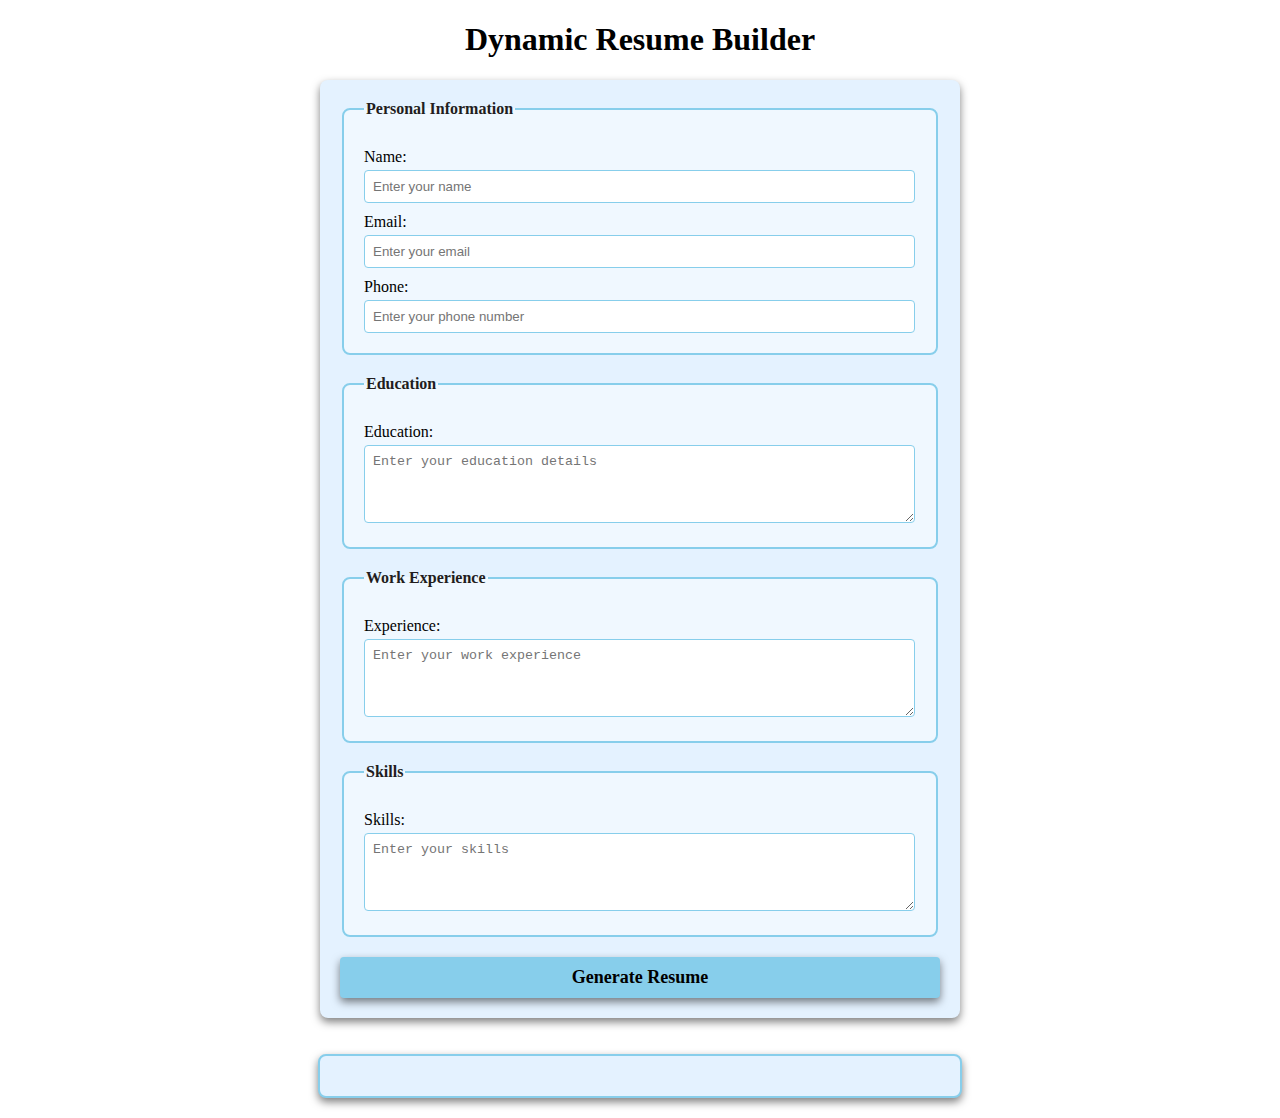
<file: milestone 3/index.html>
<!DOCTYPE html>
<html lang="en">
<head>
    <meta charset="UTF-8">
    <meta name="viewport" content="width=device-width, initial-scale=1.0">
    <title>Dynamic Resume Builder</title>
    <link rel="stylesheet" href="style.css">
</head>
<body>
    <h1>Dynamic Resume Builder</h1>
    <form id = "resume-form">
        <fieldset>
            <legend>Personal Information</legend>
            <label for="name">Name:</label>
            <input type="text" id = "name" placeholder="Enter your name" required>

            <label for="email">Email:</label>
            <input type="text" id = "email" placeholder="Enter your email" required>

            <label for="phone">Phone:</label>
            <input type="text" id = "phone" placeholder="Enter your phone number" required>
        </fieldset>

        <fieldset>
            <legend>Education</legend>
            <label for="education">Education:</label>
            <textarea id="education" placeholder="Enter your education details" rows="4" required></textarea>
        </fieldset>

        <fieldset>
            <legend>Work Experience</legend>
            <label for="experience">Experience:</label>
            <textarea id="experience" placeholder="Enter your work experience" rows="4" required></textarea>
        </fieldset>

        <fieldset>
            <legend>Skills</legend>
            <label for="skills">Skills:</label>
            <textarea id="skills" placeholder="Enter your skills" rows="4" required></textarea>
        </fieldset>

        <button type="submit"><b>Generate Resume</b></button>
    </form>
    <br>
    <br>
    <!-- Dynamic Resume Display -->
     <div id = "resume-display">
        <!-- Resmue will be displayed here -->
     </div>

     <script src="script.js"></script>
</body>
</html>
</file>
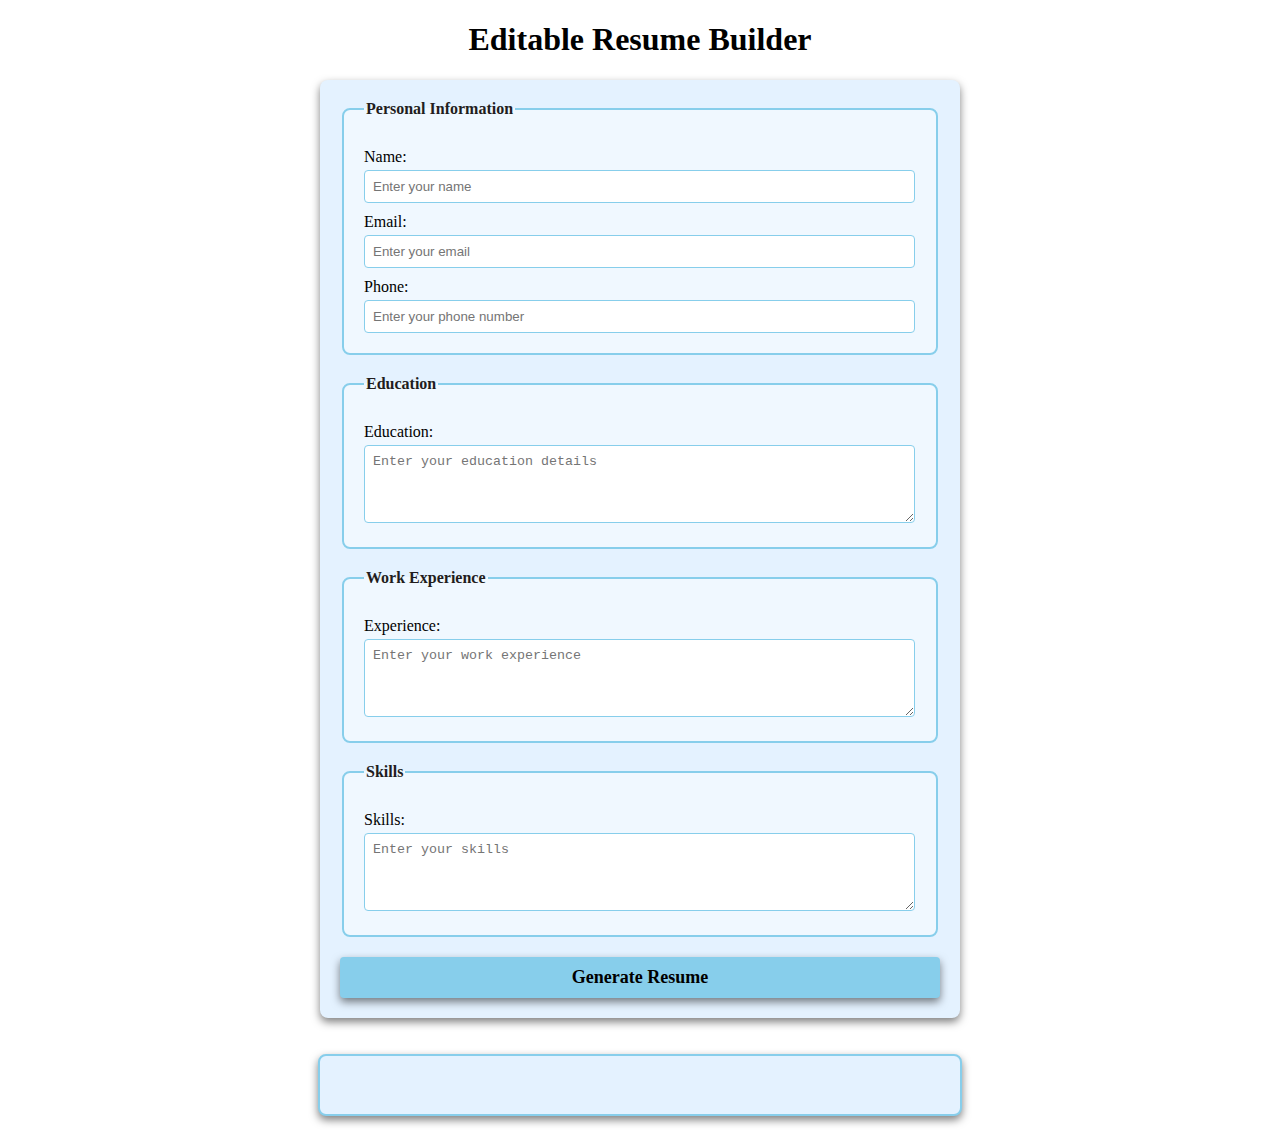
<file: milestone 4/index.html>
<!DOCTYPE html>
<html lang="en">
<head>
    <meta charset="UTF-8">
    <meta name="viewport" content="width=device-width, initial-scale=1.0">
    <title>Editable Resume Builder</title>
    <link rel="stylesheet" href="style.css">
</head>
<body>
    <h1>Editable Resume Builder</h1>
    <form id = "resume-form">
        <fieldset>
            <legend>Personal Information</legend>
            <label for="name">Name:</label>
            <input type="text" id = "name" placeholder="Enter your name" required>

            <label for="email">Email:</label>
            <input type="text" id = "email" placeholder="Enter your email" required>

            <label for="phone">Phone:</label>
            <input type="text" id = "phone" placeholder="Enter your phone number" required>
        </fieldset>

        <fieldset>
            <legend>Education</legend>
            <label for="education">Education:</label>
            <textarea id="education" placeholder="Enter your education details" rows="4" required></textarea>
        </fieldset>

        <fieldset>
            <legend>Work Experience</legend>
            <label for="experience">Experience:</label>
            <textarea id="experience" placeholder="Enter your work experience" rows="4" required></textarea>
        </fieldset>

        <fieldset>
            <legend>Skills</legend>
            <label for="skills">Skills:</label>
            <textarea id="skills" placeholder="Enter your skills" rows="4" required></textarea>
        </fieldset>

        <button type="submit"><b>Generate Resume</b></button>
    </form>
    <br>
    <br>
    <!-- Dynamic & Editable Resume Display -->
     <div id = "resume-display" contenteditable="true">
        <!-- Resmue will be displayed here -->
     </div>

     <script src="script.js"></script>
</body>
</html>
</file>
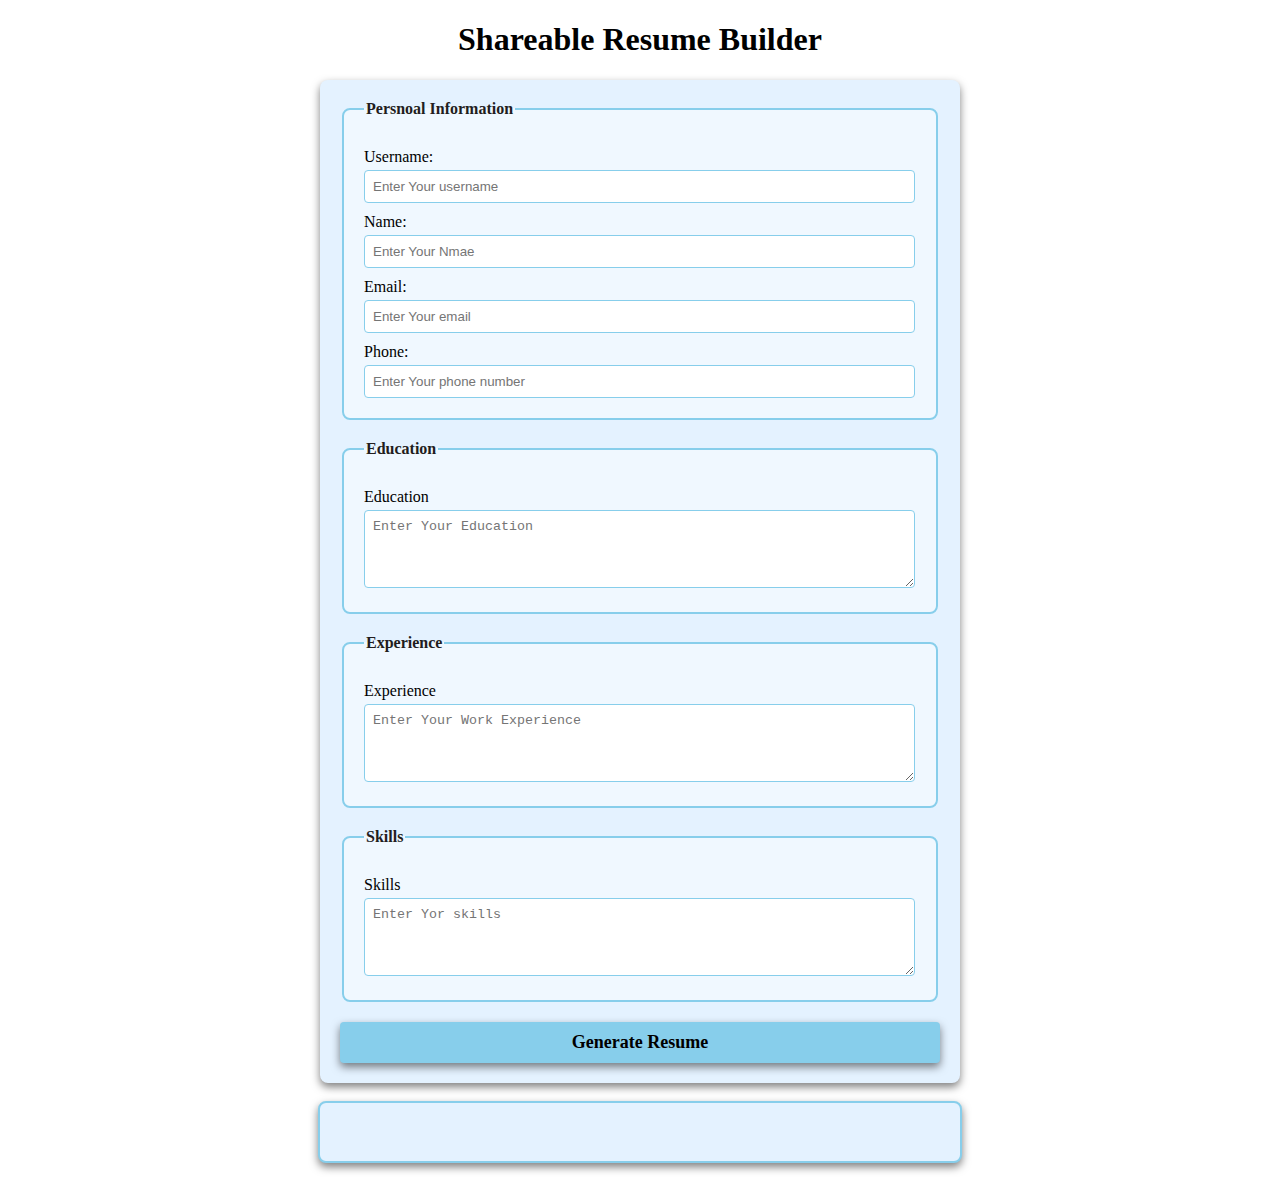
<file: milestone 5/index.html>
<!DOCTYPE html>
<html lang="en">
<head>
    <meta charset="UTF-8">
    <meta name="viewport" content="width=device-width, initial-scale=1.0">
    <title>Shareable Resume Builder</title>
    <link rel="stylesheet" href="style.css">
</head>
<body>
  <h1>Shareable Resume Builder</h1>  
  <form id="resume-form">
    <fieldset>
        <legend>Persnoal Information</legend>

        <label for="username">Username:</label>
        <input type="text" id="username" placeholder="Enter Your username" required>

        <label for="name">Name:</label>
        <input type="text" id="name" placeholder="Enter Your Nmae" required>

        <label for="email">Email:</label>
        <input type="email" id="email" placeholder="Enter Your email" required>

        <label for="phone">Phone:</label>
        <input type="tel" id="phone" placeholder="Enter Your phone number" required>
    </fieldset>

    <fieldset>
        <legend>Education</legend>
        <label for="e education">Education</label>
        <textarea id="education" placeholder="Enter Your Education" rows="4" required></textarea>
    </fieldset>

    <fieldset>
        <legend>Experience</legend>
        <label for="e experience">Experience</label>
        <textarea id="experience" placeholder="Enter Your Work Experience" rows="4" required></textarea>
    </fieldset>

    <fieldset>
        <legend>Skills</legend>
        <label for="e skills">Skills</label>
        <textarea id="skills" placeholder="Enter Yor skills" rows="4" required></textarea>
    </fieldset>


    <button><b>Generate Resume</b></button>
  </form>
  <br>
  <!-- Dynamic Resume and Editable Resume-->
  <div id="resume-display" contenteditable="true">
      <!-- resume Generate -->
    </div>

    <br>

    <div id="shareable-link-container" style="display: none;">
        <h2>shareable Link</h2>
        <p>here is your unique link to view edit your resume</p>
        <a href="#" id="shareable-link" target="_blank"></a>
        <br>
        <button id="download-pdf"><b>Download as PDF</b></button>
    </div>

    <script src="script.js"></script>
    
</body>
</html>
</file>
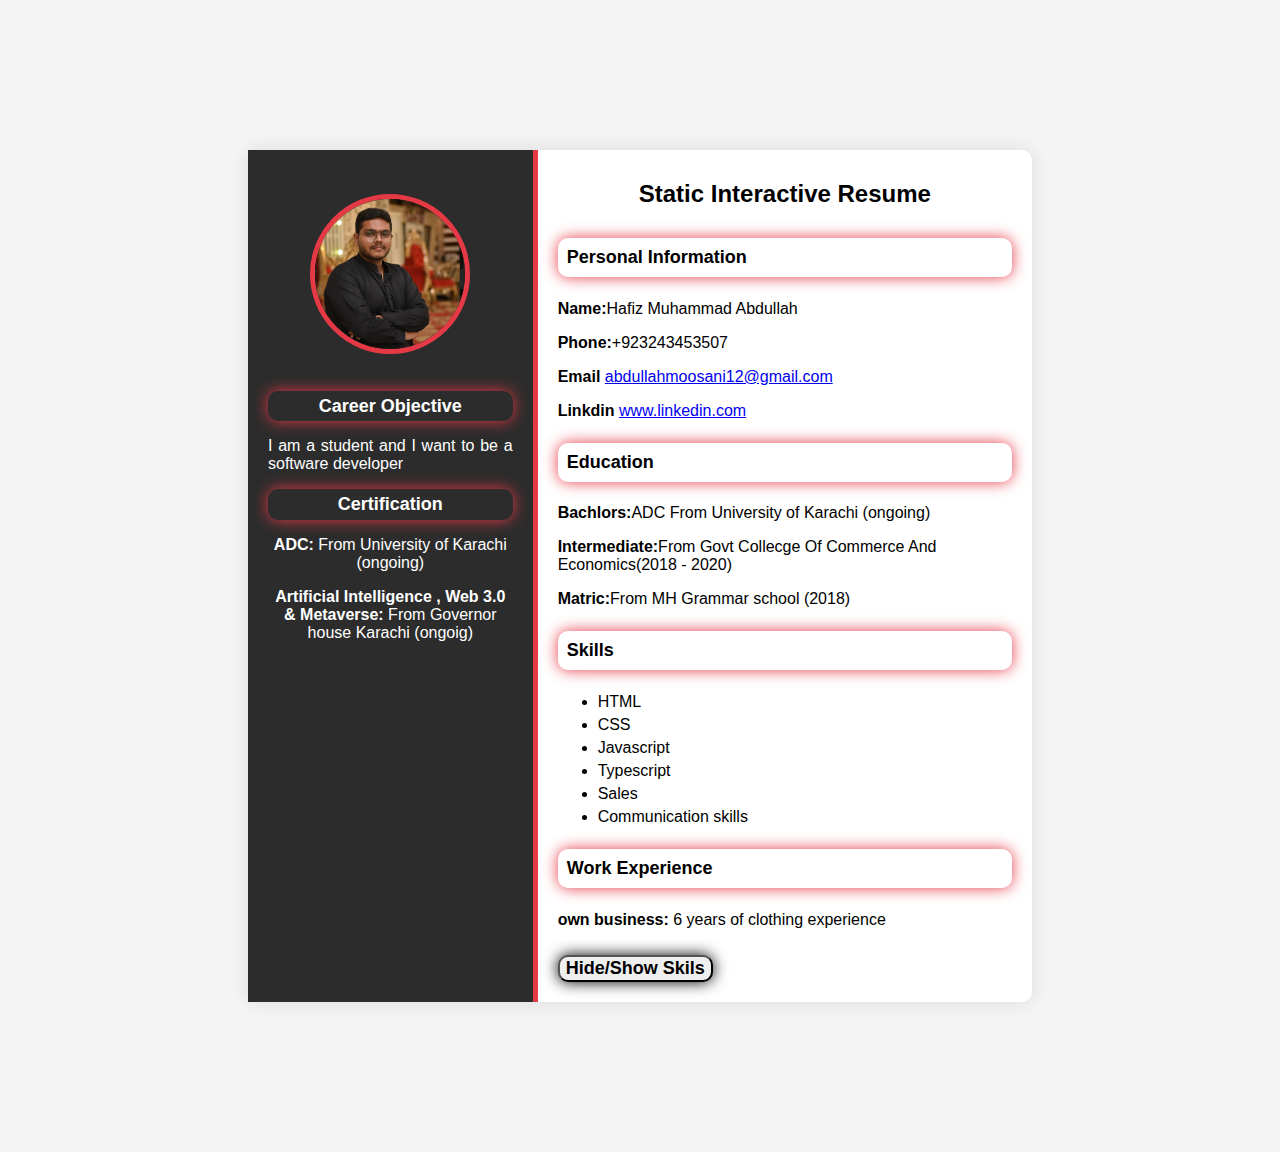
<file: milestone1/index.html>
<!DOCTYPE html>
<html lang="en">
<head>
    <meta charset="UTF-8">
    <meta name="viewport" content="width=device-width, initial-scale=1.0">
    <title>Static Interactive Resume</title>
    <link rel="stylesheet" href="style.css">
</head>
<body>
    <div class="resume-container">
        <!-- letf section -->
         <div class="left-section">
            <img src ="abdullah.png" alt="Profile Picture" class="profile-picture">
            <section id ="objective">
                <h3 style="color: white;">Career Objective</h3>
                <p style="text-align: justify ; hyphens: auto;">I am a student and I want to be a software developer</p>
            </section>
            <section id ="certification">
                <h3 style="color: white;">Certification</h3>
                <p><b>ADC:</b> From University of Karachi (ongoing)</p>
                <p><b>Artificial Intelligence , Web 3.0 & Metaverse:</b> From Governor house Karachi (ongoig)</p>
            </section>
        </div>
        <!-- right section -->
         <div class="right-section">
            <h1>Static Interactive Resume</h1>
            <!-- personal information -->
             <section id="personal-info">
                <h3>Personal Information</h3>
                <p><b>Name:</b>Hafiz Muhammad Abdullah</p>
                <p><b>Phone:</b>+923243453507</p>
                <p><b>Email</b> <a href="mailto:abdullahmoosani12@gmail.com">abdullahmoosani12@gmail.com</a></p>
                <p><b>Linkdin</b> <a href="https://www.linkedin.com/in/hafiz-muhammad-abdullah-93b278329/" target="_blank"> www.linkedin.com</a></p>
             </section>
             <!-- eduction section -->
              <section id="education">
                <h3>Education</h3>
                <p><b>Bachlors:</b>ADC From University of Karachi (ongoing)</p>
                <p><b>Intermediate:</b>From Govt Collecge Of Commerce And Economics(2018 - 2020)</b></p>
                <p><b>Matric:</b>From MH Grammar school (2018)</b></p>
              </section>
                <!-- skills section -->
                 <section id ="skills">
                    <h3>Skills</h3>
                    <ul>
                        <li>HTML</li>
                        <li>CSS</li>
                        <li>Javascript</li>
                        <li>Typescript</li>
                        <li>Sales</li>
                        <li>Communication skills</li>
                 </section>
                 <!-- work experience -->
                  <section id ="work-experience">
                    <h3>Work Experience</h3>
                    <p><b>own business:</b> 6 years of clothing experience</p>
                  </section>
                  <!-- button to toggle skills section -->
                   <button id="toggle-skills"><b>Hide/Show Skils</b></button>
         </div>
    </div>
    <script src ="script.js"></script>
</body>
</html>
</file>
<file: milestone 3/style.css>
/* Styling form and resume sections */

body {
    font-family: 'Times New Roman', Times, serif;
    margin: 20px;
    padding: 0;
    background-color: white;
}

form {
    margin: auto;
    background-color: rgb(228, 242, 255);
    border-radius: 8px;
    box-shadow: 0 4px 8px rgba(0, 0, 0, 0.5);
    padding: 20px;
    max-width: 600px;
}

h1 {
    text-align: center;
    color: black;
}

fieldset {
    border: 2px solid skyblue;
    border-radius: 8px;
    padding: 20px;
    margin-bottom: 20px;
    background-color: aliceblue;
}

legend {
    font-weight: bold;
    text-align: left;
    color: rgb(34, 29, 29);
}

label {
    display: block;
    margin-top: 10px;
    color: black;

}

input,textarea {
    margin-top: 4px;
    padding: 8px;
    width: calc(100% - 1px);
    border: 1px solid skyblue;
    border-radius: 4px;
    box-sizing: border-box;
}

button {
    display: block;
    width: 100%;
    background-color: skyblue;
    color: black;
    border: none;
    border-radius: 4px;
    box-shadow: 0 4px 8px rgba(0, 0, 0, 0.5);
    margin-top: 10px;
    font-size: 18px;
    font-family: 'Times New Roman', Times, serif;
    padding: 10px;
    cursor: pointer;
}

button :hover {
    color: blue;
}

#resume-display {
    max-width: 600px;
    margin: auto;
    padding: 20px;
    border: 2px solid skyblue;
    border-radius: 8px;
    background-color: rgb(228, 242, 255);
    box-shadow: 0 4px 8px rgba(0, 0, 0, 0.5);
}

#resume-display h2 {
    color: black;
}
</file>
<file: milestone 4/style.css>
/* Styling form and resume sections */

body {
    font-family: 'Times New Roman', Times, serif;
    margin: 20px;
    padding: 0;
    background-color: white;
}

form {
    margin: auto;
    background-color: rgb(228, 242, 255);
    border-radius: 8px;
    box-shadow: 0 4px 8px rgba(0, 0, 0, 0.5);
    padding: 20px;
    max-width: 600px;
}

h1 {
    text-align: center;
    color: black;
}

fieldset {
    border: 2px solid skyblue;
    border-radius: 8px;
    padding: 20px;
    margin-bottom: 20px;
    background-color: aliceblue;
}

legend {
    font-weight: bold;
    text-align: left;
    color: rgb(34, 29, 29);
}

label {
    display: block;
    margin-top: 10px;
    color: black;

}

input,textarea {
    margin-top: 4px;
    padding: 8px;
    width: calc(100% - 1px);
    border: 1px solid skyblue;
    border-radius: 4px;
    box-sizing: border-box;
}

button {
    display: block;
    width: 100%;
    background-color: skyblue;
    color: black;
    border: none;
    border-radius: 4px;
    box-shadow: 0 4px 8px rgba(0, 0, 0, 0.5);
    margin-top: 10px;
    font-size: 18px;
    font-family: 'Times New Roman', Times, serif;
    padding: 10px;
    cursor: pointer;
}

button :hover {
    color: blue;
}

#resume-display {
    max-width: 600px;
    margin: auto;
    padding: 20px;
    border: 2px solid skyblue;
    border-radius: 8px;
    background-color: rgb(228, 242, 255);
    box-shadow: 0 4px 8px rgba(0, 0, 0, 0.5);
    /* making the resume editable */
    outline: none;
}

#resume-display h2 {
    color: black;
}
</file>
<file: milestone 5/style.css>
/* Styling form and resume sections */

body {
    font-family: 'Times New Roman', Times, serif;
    margin: 20px;
    padding: 0;
    background-color: white;
}

form {
    margin: auto;
    background-color: rgb(228, 242, 255);
    border-radius: 8px;
    box-shadow: 0 4px 8px rgba(0, 0, 0, 0.5);
    padding: 20px;
    max-width: 600px;
}

h1 {
    text-align: center;
    color: black;
}

fieldset {
    border: 2px solid skyblue;
    border-radius: 8px;
    padding: 20px;
    margin-bottom: 20px;
    background-color: aliceblue;
}

legend {
    font-weight: bold;
    text-align: left;
    color: rgb(34, 29, 29);
}

label {
    display: block;
    margin-top: 10px;
    color: black;

}

input,textarea {
    margin-top: 4px;
    padding: 8px;
    width: calc(100% - 1px);
    border: 1px solid skyblue;
    border-radius: 4px;
    box-sizing: border-box;
}

button {
    display: block;
    width: 100%;
    background-color: skyblue;
    color: black;
    border: none;
    border-radius: 4px;
    box-shadow: 0 4px 8px rgba(0, 0, 0, 0.5);
    margin-top: 10px;
    font-size: 18px;
    font-family: 'Times New Roman', Times, serif;
    padding: 10px;
    cursor: pointer;
}

button :hover {
    color: blue;
}

#resume-display {
    max-width: 600px;
    margin: auto;
    padding: 20px;
    border: 2px solid skyblue;
    border-radius: 8px;
    background-color: rgb(228, 242, 255);
    box-shadow: 0 4px 8px rgba(0, 0, 0, 0.5);
    /* making the resume editable */
    outline: none;
}

#resume-display h2 {
    color: black;
}
</file>
<file: milestone1/style.css>
/* general styling */
body {
    font-family: 'arial' , sans-serif;
    background-color: #f4f4f4;
    margin: 0;
    padding: 150px;
}

.resume-container {
    display: flex;
    background-color: white;
    width: 80%;
    margin: 0 auto;
    border-radius: 10px;
    box-shadow: 0 0 20px rgba(0, 0, 0, 0.1);
}

.left-section {
    background-color: #2c2c2c;
    color : white;
    padding: 20px;
    width: 35%;
    text-align: center;
    border-right: 5px solid #e63946;
}

.profile-picture {
    width: 150px;
    height: 150px;
    margin-top: 10%;
    border-radius: 50%;
    border: 5px solid #e63946;
    margin-bottom: 20px;
}

h1 {
    font-size: 24px;
    margin: 10px 0;
    margin-bottom: 30px;
    text-align: center;
}

h3 {
    font-size: 18px;
    padding: 2%;
    margin: 20px 0 10px;
    color: black;
    border-radius: 10px;
    box-shadow: 0 0 15px #e63946;
    margin-top: 5%;
    margin-bottom: 5%;
}

ul {
    list-style-type: fill round;
    padding: 10;
    margin: 10px 0;
}

ul li {
    margin: 5px 0;
}

/* right section styling */
.right-section {
    padding: 20px;
    width: 65%;
}

button {
    font-family: 'arial' , sans-serif;
    border-radius: 10px;
    box-shadow: 0 0 15px black;
    cursor: pointer;
    margin-top: 10px;
    font-size: 18px;
}

button:hover {
    background-color: #ff737c;
}
</file>
